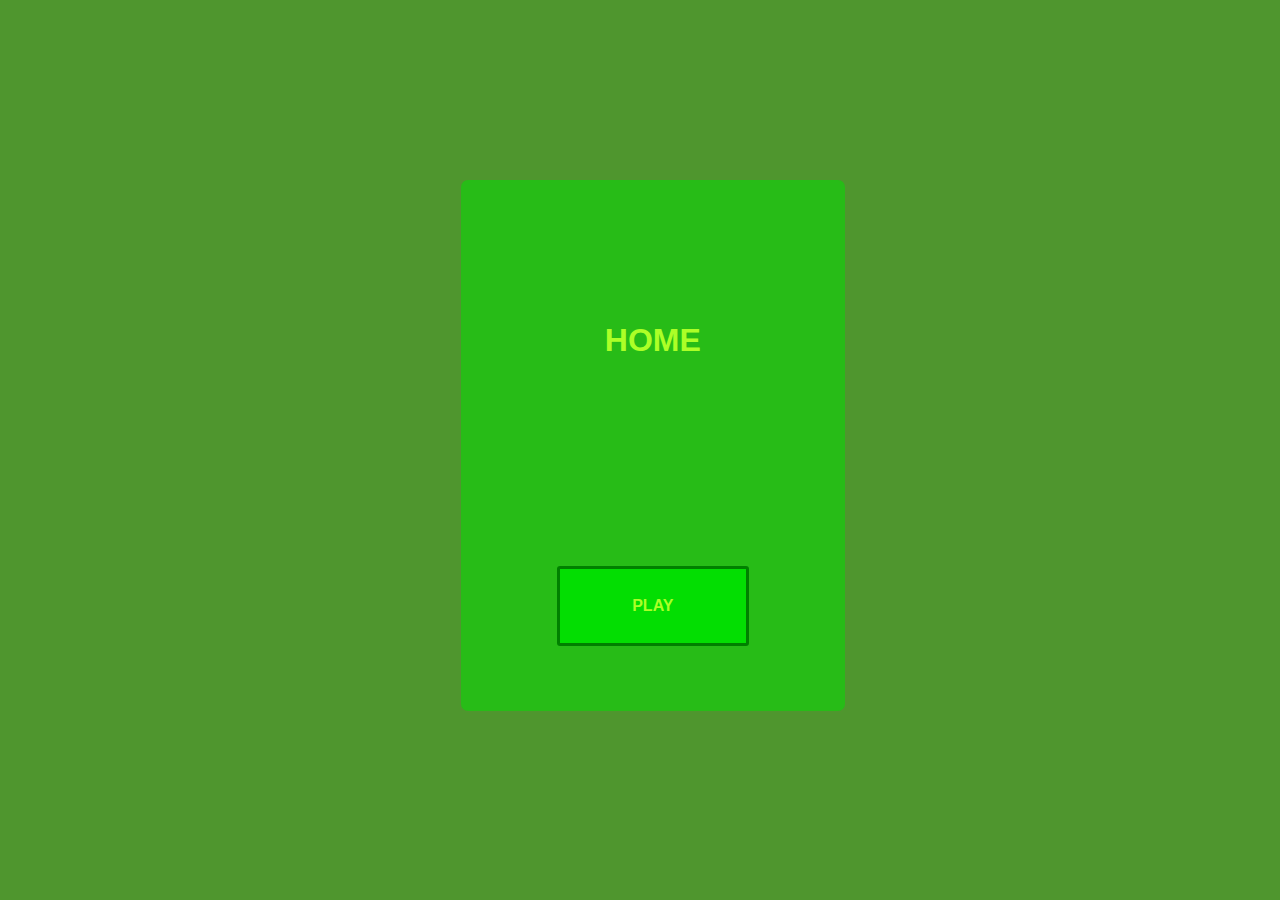
<file: index.html>
<!DOCTYPE html>
<html lang="en">
<head>
    <meta charset="UTF-8">
    <meta name="viewport" content="width=device-width, initial-scale=1.0">
    <title>Document</title>
    <link rel="stylesheet" href="style.css">
</head>
<body>
<div id="home">
    <h1>HOME</h1>
    <button id="play">PLAY</button>
</div>
<script src="app.js"></script>
</body>
</html>
</file>
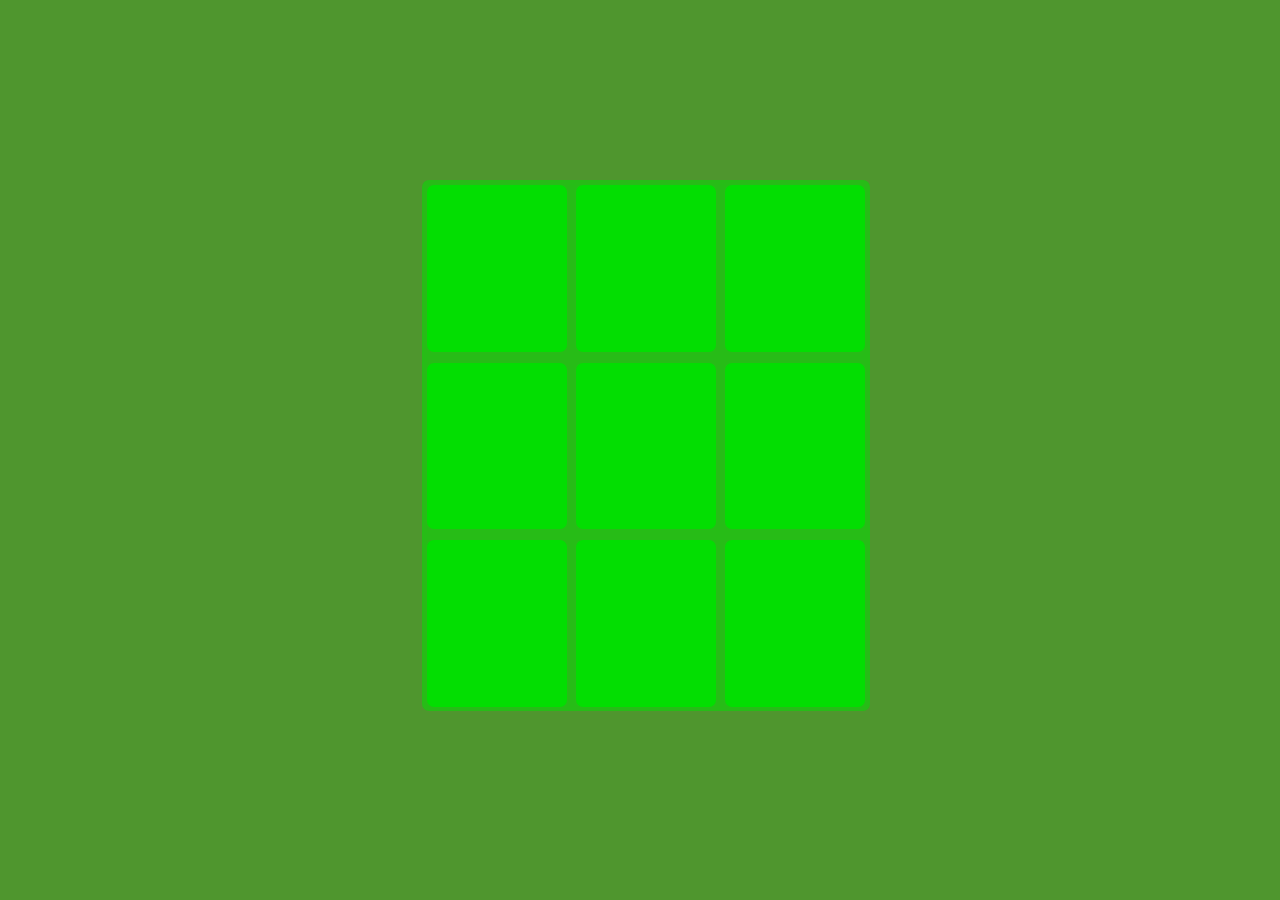
<file: main.html>
<!DOCTYPE html>
<html lang="en">
<head>
    <meta charset="UTF-8">
    <meta name="viewport" content="width=device-width, initial-scale=1.0">
    <title>Document</title>
    <link rel="stylesheet" href="style.css">
</head>
<body>
    <div id="box">
        <div class="inbox">
            <div class="button"></div>
        </div>
        <div class="inbox">
            <div class="button"></div>
        </div>
        <div class="inbox">
            <div class="button"></div>
        </div>
        <div class="inbox">
            <div class="button"></div>
        </div>
        <div class="inbox">
            <div class="button"></div>
        </div>
        <div class="inbox">
            <div class="button"></div>
        </div>
        <div class="inbox">
            <div class="button"></div>
        </div>
        <div class="inbox">
            <div class="button"></div>
        </div>
        <div class="inbox">
            <div class="button"></div>
        </div>
    </div>
    <script src="app.js"></script>
</body>
</html>
</file>
<file: style.css>
*{
    margin: 0px;
    padding: 0px;
}
body{
    background-color: rgb(79, 150, 46);
}
#box{
    height: 59vh;
    width: 35vw;
    display: flex;
    flex-wrap: wrap;
    position: absolute;
    top: 20%;
    left: 33%;
    background-color: rgb(0, 225, 0,0.5);
    border-radius: 7px;
}
.inbox{
    height: 33.4%;
    width: 33.3%;
    display: flex;
    justify-content: center;
    align-items: center;
}
.button{
    background-color: rgb(0, 225, 0,0.9);
    height: 94%;
    width: 94%;
    display: flex;
    justify-content: center;
    align-items: center;
    border-radius: 7px;
    font-size: 550%;
    font-weight: 900;
    font-family: 'Lucida Sans', 'Lucida Sans Regular', 'Lucida Grande', 'Lucida Sans Unicode', Geneva, Verdana, sans-serif;
}
.button:hover{
    height: 98%;
    width: 98%;
}
.button:active{
    height: 91%;
    width: 91%;
}
#home{
    height: 59vh;
    width: 30vw;
    display: flex;
    flex-wrap: wrap;
    justify-content: center;
    align-items: center;
    position: absolute;
    top: 20%;
    left: 36%;
    background-color: rgb(0, 225, 0,0.5);
    border-radius: 7px;
}
h1{
    color: rgb(172, 255, 39);
    font-family: Arial, Helvetica, sans-serif;
    padding: 20%;
}
#play{
     background-color: rgb(0, 225, 0,0.9);
    height: 15%;
    width: 50%;
    border: 3px solid green;
    border-radius: 3px;
    color: rgb(172, 255, 39);
    font-family: Arial, Helvetica, sans-serif;
    font-size: 100%;
    font-weight: 900;
}
#par{
    color: rgb(172, 255, 39);
    font-family: Arial, Helvetica, sans-serif;
    font-size: 200%;
    padding: 20.3%;
}
#Return{
    background-color: rgb(0, 225, 0,0.9);
    height: 15%;
    width: 50%;
    border: 3px solid green;
    border-radius: 3px;
    color: rgb(172, 255, 39);
    font-family: Arial, Helvetica, sans-serif;
    font-size: 100%;
    font-weight: 900;
    margin: 2%;
}
#plyagn{
    background-color: rgb(0, 225, 0,0.9);
    height: 15%;
    width: 50%;
    border: 3px solid green;
    border-radius: 3px;
    color: rgb(172, 255, 39);
    font-family: Arial, Helvetica, sans-serif;
    font-size: 100%;
    font-weight: 900;
    margin: 2%;
}
#box2{
    height: 59vh;
    width: 35vw;
    display: flex;
    flex-wrap: wrap;
    justify-content: center;
    align-items: center;
    position: absolute;
    top: 20%;
    left: 33%;
    z-index: 1;
    background-color: rgb(0, 225, 0,0.5);
    border-radius: 7px;
}
#tutorial{
    height: 20vh;
    width: 35vw;
    display: flex;
    flex-wrap: wrap;
    justify-content: center;
    align-items: center;
    position: absolute;
    top: 40%;
    left: 33.5%;
    z-index: 1;
    background-color: rgb(0, 225, 0,0.5);
    border: 2px yellowgreen solid;
    border-radius: 7px;
     color: rgb(172, 255, 39);
    font-family: Arial, Helvetica, sans-serif;
    font-size: 100%;
    font-weight: 900;
}
#okay{
     background-color: rgb(0, 225, 0,0.9);
    height: 22%;
    width: 25%;
    border: 3px solid green;
    border-radius: 3px;
    color: rgb(172, 255, 39);
    font-family: Arial, Helvetica, sans-serif;
    font-size: 100%;
    font-weight: 900;
    margin: 2%;
}
#turn{
    background-color: rgb(0, 225, 0,0.9);
    height: 10%;
    width: 20%;
    border: 3px solid green;
    border-radius: 3px;
    color: rgb(172, 255, 39);
    font-family: Arial, Helvetica, sans-serif;
    font-size: 200%;
    font-weight: 900; 
    top: 5%;
    display: flex;
    justify-content: center;
    align-items: center;
    position: absolute;
    top: 4%;
    left: 40%;
}

@media (max-width:600px) {
    #home{
    height: 50vh;
    width: 80vw;
    top: 20%;
    left: 9.5%;
}
#tutorial{
    height: 10vh;
    width: 98vw;
    top: 40%;
    left: 0.45%;
}
#okay{
    height: 33%;
    width: 22%;

}
#turn{
    height: 10%;
    width: 50%;
    font-size: 150%;
    top: 4%;
    left: 24%;
}
#box{
    height: 53vh;
    width: 90vw;
    top: 20%;
    left: 5%;
}
#box2{
    height: 53vh;
    width: 90vw;
    top: 20%;
    left: 5%;
}
}
</file>
